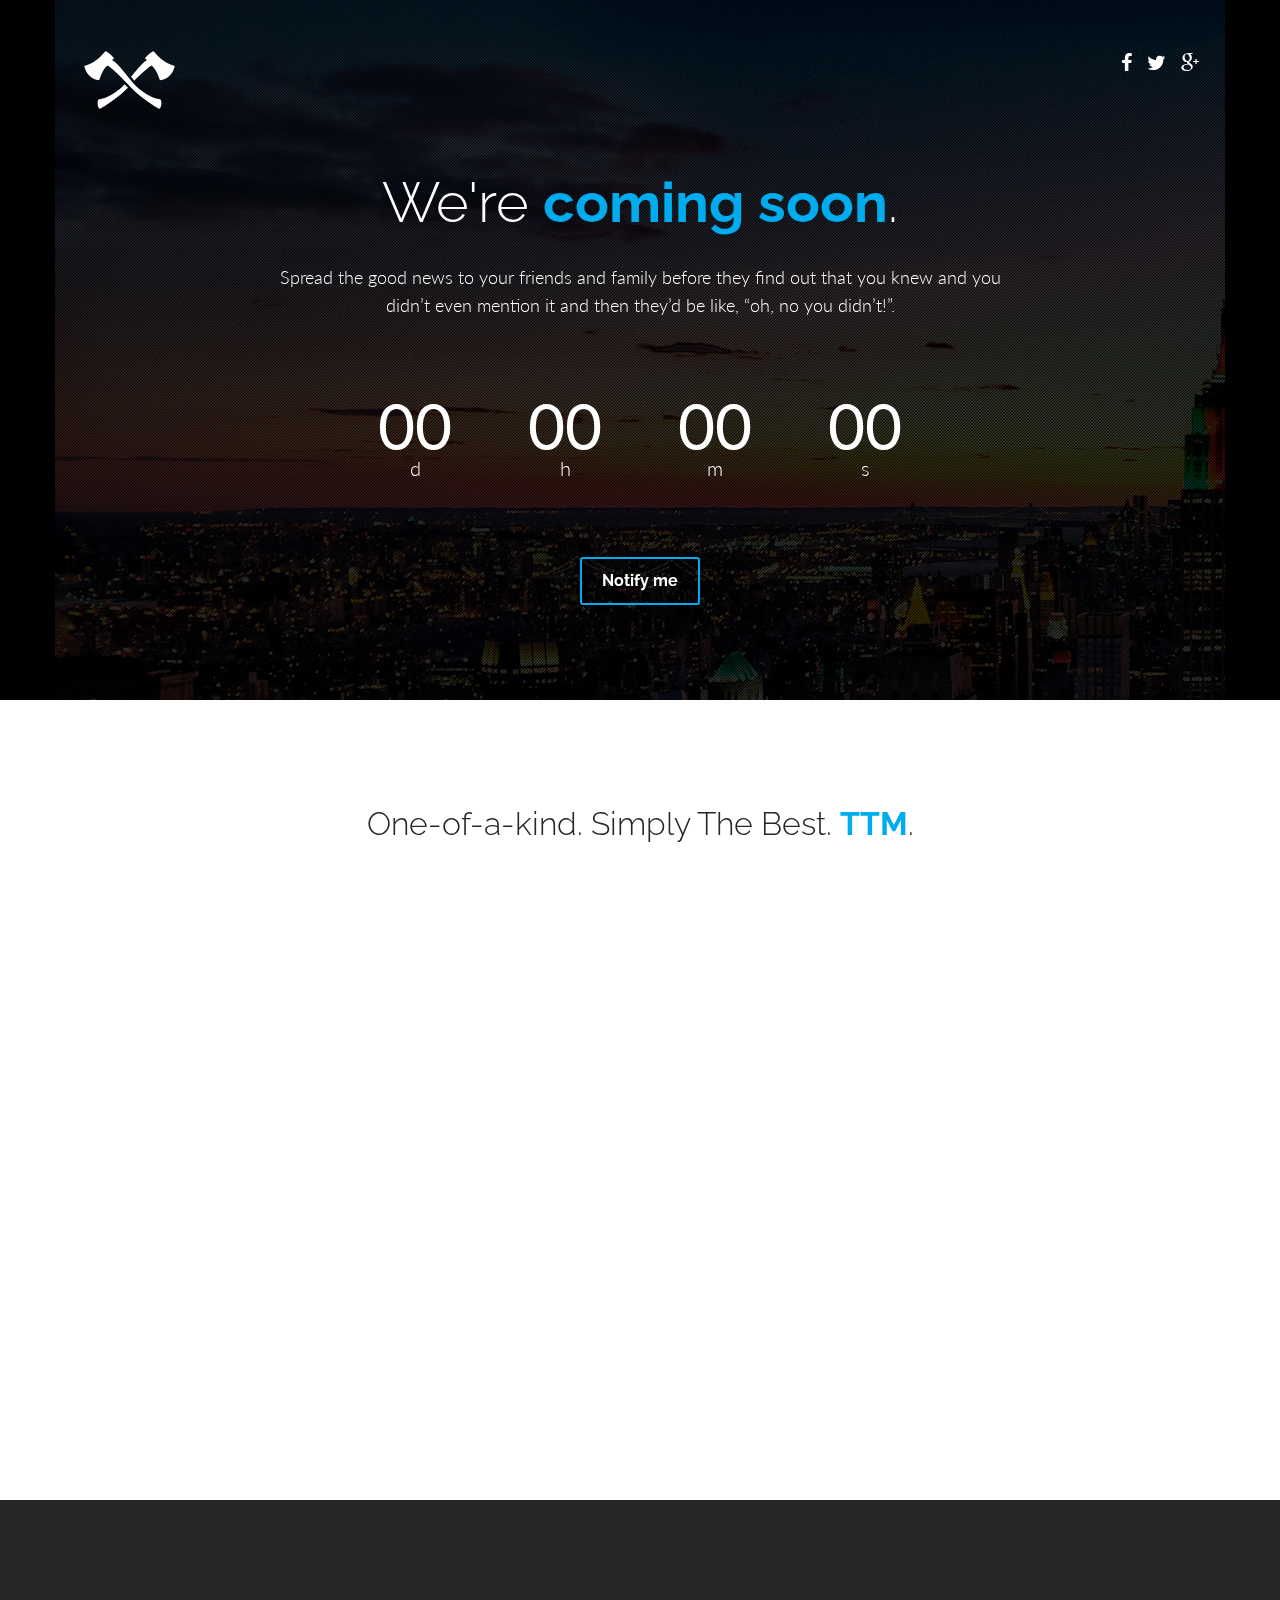
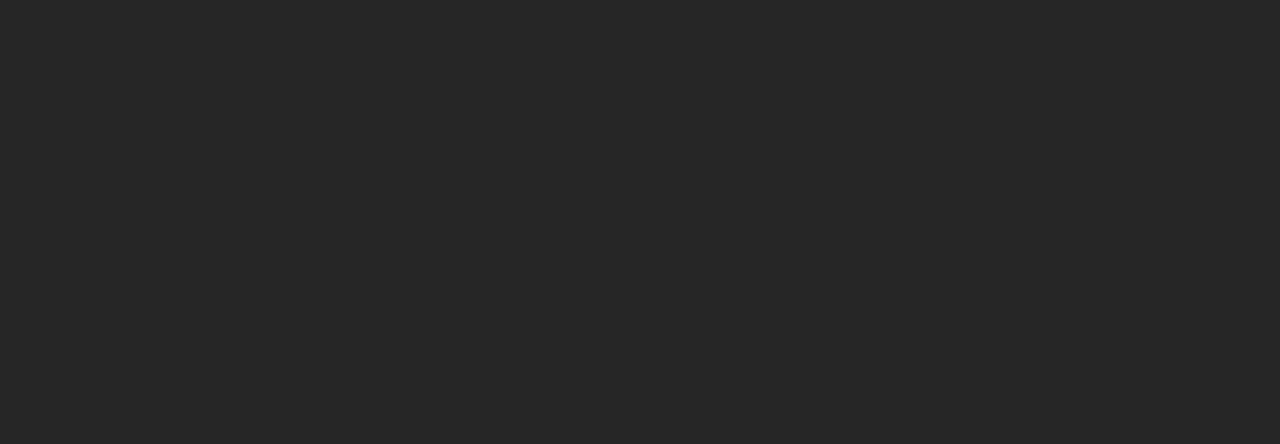
<file: index.html>
<!DOCTYPE html>
<html lang="en">
  <head>
    <meta charset="utf-8">
    <meta name="viewport" content="width=device-width, initial-scale=1">

    <title>TTM</title>
  
    <!-- Favicon -->
    <link rel="shortcut icon" href="img/favicon.png">

    <!-- Main CSS file -->
    <link rel="stylesheet" href="css/style.css">

    <!--[if lt IE 9]>
      <script src="js/html5shiv.js"></script>
      <script src="js/respond.min.js"></script>
    <![endif]-->

  </head>
  <body>

  <!-- PRELOADER -->
  <div class="lj-preloader"></div>
  <!-- /PRELOADER -->

  <!-- HEADER -->
  <header>

    <!-- HEADER OVERLAY --> 
    <div class="lj-overlay lj-overlay-color lj-overlay-image"></div>
    <!-- /HEADER OVERLAY -->
    
    <div class="container" style="background-image: url(img/1.jpg)">
      <!-- LOGO & SOCIALS -->
        <div class="row">
          <!-- LOGO -->
          <div class="col-xs-12 col-sm-4 lj-logo">
            <a href="index.html#" title="" data-scroll-reveal="enter left and move 40px over 1s">
              <img src="img/logo-1x.png" class="lj-logo-1x" alt="">
              <img src="img/logo-2x.png" class="lj-logo-2x" alt="">
            </a>
          </div>
          <!-- /LOGO -->
          <!-- SOCIALS -->
          <div class="col-sm-8 hidden-xs lj-socials">
            <ul class="lj-float-right" data-scroll-reveal="enter right and move 40px over 1s">
              <li><a class="fa fa-facebook" href="index.html#"></a></li>
              <li><a class="fa fa-twitter" href="index.html#"></a></li>
              <li><a class="fa fa-google-plus" href="index.html#"></a></li>
            </ul>
          </div>
          <!-- /SOCIALS -->
        </div>
      <!-- /LOGO & SOCIALS -->
      
      <!-- TITLE -->
        <div class="row">
          <div class="col-xs-12 lj-title" data-scroll-reveal="wait 0.5s, then enter top and move 20px over 1s">
            <h1 class="lj-text-center">We're <span>coming soon</span>.</h1>
          </div>
        </div>
      <!-- /TITLE -->

      <!-- TITLE PARAGRAPH -->
        <div class="row">
          <div class="col-xs-8 col-xs-offset-2 lj-title-paragraph">
            <p class="lj-text-center" data-scroll-reveal="wait 1s, then enter top and move 10px over 1s">Spread the good news to your friends and family before they find out that you knew and you didn’t even mention it and then they’d be like, “oh, no you didn’t!”.</p>
          </div>
        </div>
      <!-- /TITLE PARAGRAPH -->
      
      <!-- COUNTDOWN -->      
      <div class="row">
        <div class="col-sm-12 lj-countdown" data-scroll-reveal="wait 1.5s, then enter bottom and move 20px over 1s">
          <div class="row">

          </div>
        </div>
      </div>
      <!-- /COUNTDOWN -->
      
      <!-- HEADER BUTTON -->
      <div class="row">
        <div class="col-xs-12 lj-header-button lj-block-center" data-scroll-reveal="wait 2s, then enter bottom and move 20px over 1s">
          <a href="index.html#" title="">
            Notify&nbsp;me
          </a>
        </div>
      </div>
      <!-- /HEADER BUTTON -->

    </div>
  </header>
  <!-- /HEADER -->

  <!-- MAIN -->
  <div class="main">
    <div class="container">
      <div class="row">
        <!-- HEADING -->
        <div class="col-sm-8 col-sm-offset-2 lj-icon-box-heading lj-text-center">
          <h1 data-scroll-reveal="wait 0.5s, then enter left and move 20px over 1s">One-of-a-kind. Simply The Best. <span>TTM</span>.</h1>
          <p data-scroll-reveal="wait 0.5s, then enter right and move 20px over 1s">A perfect solution is elegant, engaging and easy to use! Our goal is simply making a product that perfectly match your needs! There is no limit to what you can accomplish and do with us. Look at it!</p>
        </div>
        <!-- /HEADING -->
      </div>
      <div class="row">
        <!-- COLUMNS -->
        <div class="col-sm-4 lj-icon-box lj-text-center">
          <span data-scroll-reveal="wait 0.5s, then enter left and move 20px over 1s"><i class="fa fa-code"></i></span>
          <h2 data-scroll-reveal="wait 0.5s, then enter left and move 20px over 1s">Clean code</h2>
          <p data-scroll-reveal="wait 0.5s, then enter left and move 20px over 1s">The nuts and bolts of an app require technical planning and understanding.  Our engineer team is here to architect a smooth running mobile application.  We emphasize keeping up with the latest technology and software practice to ensure a quality product.</p>
        </div>
        
        <div class="col-sm-4 lj-icon-box lj-text-center">
          <span data-scroll-reveal="wait 0.5s, then enter top and move 0px over 1s"><i class="fa fa-cog"></i></span>
          <h2 data-scroll-reveal="wait 0.5s, then enter bottom and move 0px over 1s">Development</h2>
          <p data-scroll-reveal="wait 0.5s, then enter bottom and move 0px over 1s">Quality is fundamental.  Before deployment, the application will go through our rigorous stress-testing process.  We will identify and clean up the bugs.  The team will deal with meeting all the toughest QA guidelines and by the end of it all, you have the a great product.</p>
        </div>
        
        <div class="col-sm-4 lj-icon-box lj-text-center">
          <span data-scroll-reveal="wait 0.5s, then enter right and move 20px over 1s"><i class="fa fa-flash"></i></span>
          <h2 data-scroll-reveal="wait 0.5s, then enter right and move 20px over 1s">Design</h2>
          <p data-scroll-reveal="wait 0.5s, then enter right and move 20px over 1s">First impressons are important.  We want your product getting looks like it's the best dressed amongst the crowd  Our branding and design process will help your product standout.  Exercising our right brain, we will brew a visual identity that fit the personality and functionality of your product.</p>
        </div>
        <!-- /COLUMNS -->
      </div>
    </div>
  </div>
  <!-- /MAIN -->
  
  <!-- FOOTER -->
  <footer>
    <div class="container">
      <!-- SUBTITLE -->
      <div class="row">
        <div class="col-xs-12 lj-subtitle">
          <h3 class="lj-text-center" id="newsletter-form" data-scroll-reveal="wait 0.5s, then enter top and move 20px over 1s">Jump into our newsletter train, <span>choo-choo</span>!</h3>
        </div>
      </div>
      <!-- /SUBTITLE -->

      <!-- SUBTITLE PARAGRAPH -->
      <div class="row">
        <div class="col-xs-8 col-xs-offset-2 lj-subtitle-paragraph">
          <p class="lj-text-center" data-scroll-reveal="wait 0.5s, then enter top and move 20px over 1s">We don't spam, no worries!</p>
        </div>
      </div>
      <!-- /SUBTITLE PARAGRAPH -->
      
      <!-- FORM -->
      <div class="row">
        <div class="col-xs-12 lj-form">
          <form id="newsletter" data-scroll-reveal="wait 0.5s, then enter bottom and move 20px over 1s">
            <div class="lj-block-center">
              <input type="text" value="" name="email" id="email" placeholder="Enter your e-mail">
              <input type="submit" value="Submit" name="submit">
            </div>
            <label for="email" class="lj-message"></label>
          </form>
        </div>
      </div>
      <!-- /FORM -->
      
      <!-- ADDRESS -->
      <div class="row">
        <div class="col-sm-6 lj-address" data-scroll-reveal="wait 0.5s, then enter left and move 20px over 1s">
          <ul>
            <li><i class="fa-li fa fa-building-o"></i>TTM</li>
            <li>Los Angeles, USA</li>
          </ul>
        </div>
        <div class="col-sm-6 lj-address" data-scroll-reveal="wait 0.5s, then enter right and move 20px over 1s">
          <ul>
            <li><i class="fa-li fa fa-phone"></i>714-809-3329</li>
            <li><i class="fa-li fa fa-envelope-o"></i>thang@from.com</li>
          </ul>
        </div>
      </div>
      <!-- /ADDRESS -->

      <!-- SOCIALS IN MOBILE -->
      <div class="row">
        <div class="col-xs-12 visible-xs lj-mobile-socials">
          <ul>
            <li><a class="fa fa-facebook" href="index.html#"></a></li>
            <li><a class="fa fa-twitter" href="index.html#"></a></li>
            <li><a class="fa fa-google-plus" href="index.html#"></a></li>
          </ul>
        </div>
      </div>
      <!-- /SOCIALS IN MOBILE -->
    </div>
  </footer>
  <!-- /FOOTER -->
  
  <!-- jQuery -->
  <script src="js/jquery-1.11.0.min.js"></script>
  <!-- Countdown -->
  <script src="js/jquery.countdown.js"></script>
  <!-- Backstretch -->
  <script src="js/jquery.backstretch.min.js"></script>
  <!-- Ajax mailchimp -->
  <script src="js/jquery.ajaxchimp.js"></script>
  <!-- Red Cap js scripts -->
  <script src="js/lj-redcap.js"></script>
  <!-- scrollReveal -->
  <script src="js/scrollReveal.js"></script>
  <script>
    (function($) {
      'use strict';
      window.scrollReveal = new scrollReveal();
    })();
  </script>
  
  </body>
</html>
</file>
<file: css/style.css>
/*
	Author: Lumberjacks
	Template: Red Cap (Coming Soon)
	Version: 1.0
	URL: http://themeforest.net/user/Lumberjacks/
*/



/* TABLE OF CONTENTS

	1. Import section
	2. Basic styles
	3. Typography
	4. Breakpoint for high-res devices
	5. Header
	6. Main
	7. Footer
	8. Breakpoints

*/



/* 1. IMPORT SECTION */

	@import url("bootstrap.css");
	@import url("http://fonts.googleapis.com/css?family=Lato:300,400,700&subset=latin,latin-ext");
	@import url("http://fonts.googleapis.com/css?family=Raleway:300,700&subset=latin,latin-ext");
	@import url("font-awesome.min.css");



/* 2. BASIC STYLES */

	body {
		font: 16px/1.5 Lato, "Century Gothic", "Trebuchet MS", Helvetica, sans-serif;
		background-color: #fff;
		color: #262626;
		font-weight: 300;
		-webkit-font-smoothing: antialiased;
		text-rendering: optimizeLegibility;
	}

	a { 
		color: #00acee;
		transition: all 0.125s ease-in-out 0s;
		-moz-transition: all 0.125s ease-in-out 0s;
		-webkit-transition: all 0.125s ease-in-out 0s;
		-o-transition: all 0.125s ease-in-out 0s;
		-ms-transition: all 0.125s ease-in-out 0s;
	}

	a:hover {
		color: #00acee;
	}

	a, a:hover, a:active, a:focus {
		outline: 0;
		border: 0;
		text-decoration: none;
	}

	.lj-float-left {
		float: left;
	}

	.lj-float-right {
		float: right;
	}
	
	.lj-block-center {
		display: block;
		margin-left: auto;
		margin-right: auto;
	}
	
	.lj-show {
		display: block !important;
	}
	
	.lj-hide {
		display: none !important;
		visibility: hidden !important;
	}

	.lj-preloader {
		background: #fff url('../img/preloader.gif') no-repeat center center;
		bottom: 0;
		height: 100%;
		left: 0;
		overflow: hidden;
		position: fixed;
		right: 0;
		top: 0;
		width: 100%;
		z-index: 99999;
	}



/* 3. TYPOGRAPHY */

	p {
		line-height: 1.5;
	}
    
	.lj-text-uppercase {
		text-transform: uppercase;
	}

	.lj-text-center {
		text-align: center;
	}

	.lj-text-left {
		text-align: left;
	}

	.lj-text-right {
		text-align: right;
	}

	.lj-text-justify {
		text-align: justify;
	}

	.lj-text-underline {
		text-decoration: underline;
	}



/* 4. BREAKPOINT FOR HIGH-RES DEVICES */

	@media
	  only screen and (-webkit-min-device-pixel-ratio: 2),
	  only screen and (   min--moz-device-pixel-ratio: 2),
	  only screen and (     -o-min-device-pixel-ratio: 2/1),
	  only screen and (        min-device-pixel-ratio: 2),
	  only screen and (                min-resolution: 192dpi),
	  only screen and (                min-resolution: 2dppx) {

	  	.lj-logo-1x {
			display: none !important;
		}
		
		.lj-logo-2x {
			display: block !important;
		}

	} 



/* 5. HEADER */

	header {
		width: 100%;
		min-height: 700px;
		overflow: hidden;
		position: relative;
		background-color: #000 !important;
	}
	
	header > .container {
		min-height: 700px;
		padding-top: 50px;
		padding-bottom: 50px;
	}
	
	.lj-overlay {
		width: 100%;
		height: 100%;		
		position: absolute;
		top: 0;
		left: 0;
	}
	
	.lj-background-repeat {
	    background-repeat: repeat;
	}
	
	.lj-background-no-repeat {
		background-repeat: no-repeat;
	}
	
	.lj-overlay-none {
		display: none;
		visibility: hidden;
	}
	
	.lj-overlay-image {
		background-image: url('../img/lines.png');
		background-repeat: repeat;
	}
	
	.lj-overlay-color {
	    background-color: rgba(0,0,0,0.6);
	}
	
	.lj-overlay-gradient {
		background: -moz-linear-gradient(215deg,  rgba(149,50,89,0.7) 0%, rgba(89,50,60,0.7) 100%); /* FF3.6+ */
		background: -webkit-gradient(linear, left bottom, right top, color-stop(0%,rgba(149,50,89,0.7)), color-stop(100%,rgba(89,50,60,0.7))); /* Chrome,Safari4+ */
		background: -webkit-linear-gradient(215deg,  rgba(149,50,89,0.7) 0%,rgba(89,50,60,0.7) 100%); /* Chrome10+,Safari5.1+ */
		background: -o-linear-gradient(215deg,  rgba(149,50,89,0.7) 0%,rgba(89,50,60,0.7) 100%); /* Opera 11.10+ */
		background: -ms-linear-gradient(215deg,  rgba(149,50,89,0.7) 0%,rgba(89,50,60,0.7) 100%); /* IE10+ */
		background: linear-gradient(215deg,  rgba(149,50,89,0.7) 0%,rgba(89,50,60,0.7) 100%); /* W3C */
		filter: progid:DXImageTransform.Microsoft.gradient( startColorstr='#34e054', endColorstr='#a32383',GradientType=1 ) progid:DXImageTransform.Microsoft.AlphaImageLoader(src='../img/1x1.png'); /* IE6-9 fallback on horizontal gradient */
		pointer-events:none;
	}

	header.yt-background {
		background-image: url('../img/1.jpg');
		background-repeat: no-repeat;
		background-size: cover;
		background-attachment: fixed;
	}

	.mobile .mbYTP_wrapper,
	.tablet .mbYTP_wrapper {
		z-index: -1 !important;
	}

	.mobile .yt-controls,
	.tablet .yt-controls {
		display: none;
	}

	.yt-controls {
		margin-top: 50px;
		text-align: right;
	}

	.yt-controls a {
		display: inline-block;
		color: #fff;
		width: 20px;
	}

	.yt-controls a:hover { 
		color: #00acee;
	}

	video {
		position: absolute;
		right: 0;
		bottom: 0;
		min-width: 100%;
		min-height: 100%;
		width: auto;
		height: auto;
		z-index: 0;
		background: url('../img/1.jpg') no-repeat;
		background-size: cover;
	}
	
	.lj-logo a,
	.lj-logo img {
		width: 100px;
		height: 60px;
	}
	
	.lj-logo a {
		display: block;
		margin-left: 10px;
	}
	
	.lj-logo img {
	    vertical-align: bottom;
	}
	
	.lj-logo-1x {
		display: block;
	}
	
	.lj-logo-2x {
		display: none;
	}
	
	.lj-socials ul {
		height: 25px;
		list-style: none;
		margin: 0 10px 0;
	}
	
	.lj-socials ul li {
		height: 25px;
		font-size: 1.25em;
		line-height: 25px;
		float: left;
		margin-left: 15px;
	}
	
	.lj-socials ul li a {
		color: #fff;
	}

	.lj-socials ul li a:hover {
		color: #00acee;
	}

	.lj-title {
        margin-top: 50px;
    }
    
    .lj-title h1 {
    	font-family: 'Raleway';
    	font-size: 3.5em;
    	font-weight: 300;
        color: #fff;
        margin: 0;
        word-wrap: break-word;
    }
    
    .lj-title span {
        color: #00acee;
        font-weight: 700;
    }

    .lj-title-paragraph {
    	margin-top: 20px;
    }

    .lj-title-paragraph p {
    	color: #fff;
    	font-size: 1.15em;
    	margin: 0;
    }

    .lj-countdown {
    	color: #fff;
    	margin-top: 75px;
    	text-align: center;
    }

    .lj-countdown > * {
    	text-align: center;
    }

    .lj-countdown div {
    	display: inline-block;
    }

    .lj-countdown div span {
    	width: 150px;
    	display: block;    	
    }

    .lj-countdown div span:first-child {
    	height: 64px;
    	font-family: Lato, "Century Gothic", "Trebuchet MS", Helvetica, sans-serif;
    	font-weight: 400;
    	font-size: 4em;
    	line-height: 64px;
    }

    .lj-countdown div span:last-child {
    	height: 20px;
    	font-family: Lato, "Century Gothic", "Trebuchet MS", Helvetica, sans-serif;
    	font-weight: 300;
    	font-size: 1.25em;
    	line-height: 20px;
    }

    .lj-header-button {
    	margin-top: 75px;
    	text-align: center;
    }

    .lj-header-button a {
    	display: inline-block;
    	color: #fff;
    	text-align: center;
    	background-color: transparent;
    	font-family: 'Raleway';
    	font-weight: 700;
    	padding: 10px 20px;
    	border: 2px solid #00acee;
    	-webkit-border-radius: 3px;
		-moz-border-radius: 3px;
		border-radius: 3px;
    }

    .lj-header-button a:hover {
    	color: #fff;
    	background-color: #00acee;
    	border: 2px solid #00acee;
    }


    
/* 6. MAIN */

	.main {
		background-color: #fff;
	}

	.main > .container {
		padding-top: 100px;
		padding-bottom: 100px;
	}

	.lj-icon-box-heading {
		margin-bottom: 100px;
	}

	.lj-icon-box-heading h1 {
    	font-family: 'Raleway';
    	font-size: 2em;
    	font-weight: 300;
        margin: 0;
        word-wrap: break-word;
	}

	.lj-icon-box-heading h1 span {
		font-weight: 700;
		color: #00acee;
	}

	.lj-icon-box-heading p {
		font-size: 1.15em;
		margin: 50px 0 0 0;
	}

	.lj-icon-box-heading,
	.lj-icon-box {
		padding: 0 10px;
	}

	.lj-icon-box span {
		display: inline-block;
		font-size: 2em;
		width: 80px;
		height: 80px;
		line-height: 76px;
		border-radius: 50%;
		text-align: center;
		color: #00acee;	
		border: 2px solid #d9d9d9;
		background-color: #fff;
	}

	.lj-icon-box h2 {
		font-family: 'Raleway';
		font-weight: 700;
		font-size: 1.3em;
		word-wrap: break-word;
		color: #000;
	}

	.lj-icon-box p {
		color: #000;
	}

	.lj-icon-box h2,
	.lj-icon-box p {
		margin: 20px 0 0;
		padding: 0 10px;
	}

	.lj-icon-box p a {
		font-weight: 700;
	}
	    


/* 7. FOOTER */

	footer {
		width: 100%;
		background-color: #262626;
	}

	footer > .container {
		padding-top: 100px;
		padding-bottom: 100px;
	}

	footer h3 {
		font-family: 'Raleway';
		font-weight: 300;
		font-size: 2em;
		color: #fff;
		margin: 0;
		padding: 0 10px;
	}

	footer h3 span {
		color: #00acee;
		font-weight: 700;
	}

	.lj-subtitle-paragraph p {
		color: #808080;
		margin: 50px 0;
	}
    
    .lj-form input[type=text] {
    	width: 300px;
    	height: 50px;
    	display: block;
    	padding: 0 10px;    	
    	background-color: #fff;
        border: 3px solid #fff;
		-webkit-border-top-left-radius: 3px;
		-webkit-border-bottom-left-radius: 3px;
		-moz-border-radius-topleft: 3px;
		-moz-border-radius-bottomleft: 3px;
		border-top-left-radius: 3px;
		border-bottom-left-radius: 3px;
		line-height: 44px;
		color: #262626;
		float: left;
    }

    .lj-form input:focus {
    	outline: 0;
    }
    
    .lj-form input[type=submit] {
    	width: 160px;
    	height: 50px;
    	display: block;
    	padding: 0 10px; 
        border: 2px solid #00acee;
		-webkit-border-top-right-radius: 3px;
		-webkit-border-bottom-right-radius: 3px;
		-moz-border-radius-topright: 3px;
		-moz-border-radius-bottomright: 3px;
		border-top-right-radius: 3px;
		border-bottom-right-radius: 3px;
        background-color: transparent;
		font-family: 'Raleway';
		font-weight: 700;
		font-size: 1em;
		color: #fff;
		transition: all 0.125s ease-in-out 0s;
		-moz-transition: all 0.125s ease-in-out 0s;
		-webkit-transition: all 0.125s ease-in-out 0s;
		-o-transition: all 0.125s ease-in-out 0s;
		-ms-transition: all 0.125s ease-in-out 0s;
		float: right;
    }

    .lj-form input[type=submit]:hover {
    	background-color: #00acee;
    	border: 2px solid #00acee;
    	color: #fff;
    }

    .lj-form form div {
    	width: 460px;
    	height: 50px;
    }

    .lj-message {
    	width: 100%;
    	padding: 13px 10px;
    	margin-top: 50px;
    	text-align: center;
    	color: #fff;
    }

	.lj-address {
		margin-top: 50px;
	}

	.lj-address ul {
		color: #808080;
		padding-left: 0;
		margin-left: 2.14285714em;
		margin-top: 0;
		margin-bottom: 0;
		list-style-type: none;
		display: inline-block;
	}

	.lj-address:first-child {
		text-align: right;
	}

	.lj-address ul > li {
		position: relative;
		text-align: left;
	}

	.lj-address i {
		line-height: 1.5em;
	}



/* 8. BREAKPOINTS */

	@media (max-width: 767px) {

		/* HEADER */

		.lj-logo a {
			margin-right: auto;
			margin-left: auto;
		}

		.lj-countdown div span {
			width: 115px;
		}

		/* MAIN */

		.lj-icon-box:first-child {
			padding: 0 20px;
			margin-top: 0;
		}

		.lj-icon-box {
			margin-top: 50px;
		}

		.lj-icon-box h2,
		.lj-icon-box p {
			
			margin: 20px auto 0;
			max-width: 480px;
		}

		/* FOOTER */

		.lj-mobile-socials {
			margin-top: 50px;
			text-align: center;
		}

		.lj-mobile-socials ul {
			display: inline-block;
			height: 50px;
			list-style: none;
			margin: 0;
			padding: 0;
		}
		
		.lj-mobile-socials ul li {
			height: 50px;
			font-size: 3em;
			line-height: 50px;
			float: left;
			margin: 0 10px;
		}
		
		.lj-mobile-socials ul li a {
			color: #808080;
		}

		.lj-mobile-socials ul li a:hover {
			color: #00acee;
		}

		.lj-address:first-child,
		.lj-address {
			text-align: center;
		}

	}

	@media (max-width: 480px) {

		/* HEADER */

		.lj-countdown div span {
			margin: 0 10px;
		}

		.lj-countdown-ms {
			margin-top: 10px;
		}

		/* FOOTER */

		.lj-form input[type=text],
		.lj-form input[type=submit] {
			width: 100%;
			float: none;
		}

		.lj-form input[type=text] {
			-webkit-border-top-left-radius: 3px;
			-webkit-border-top-right-radius: 3px;
			-moz-border-radius-topleft: 3px;
			-moz-border-radius-topright: 3px;
			border-top-left-radius: 3px;
			border-top-right-radius: 3px;
			-webkit-border-bottom-left-radius: 0;
			-moz-border-radius-bottomleft: 0;
			border-bottom-left-radius: 0;
		}

		.lj-form input[type=submit] {
			-webkit-border-bottom-right-radius: 3px;
			-webkit-border-bottom-left-radius: 3px;
			-moz-border-radius-bottomright: 3px;
			-moz-border-radius-bottomleft: 3px;
			border-bottom-right-radius: 3px;
			border-bottom-left-radius: 3px;
			-webkit-border-top-right-radius: 0;
			-moz-border-radius-topright: 0;
			border-top-right-radius: 0;
		}

		.lj-form form div {
			width: 90%;
			height: 100px;
		}
}
</file>
